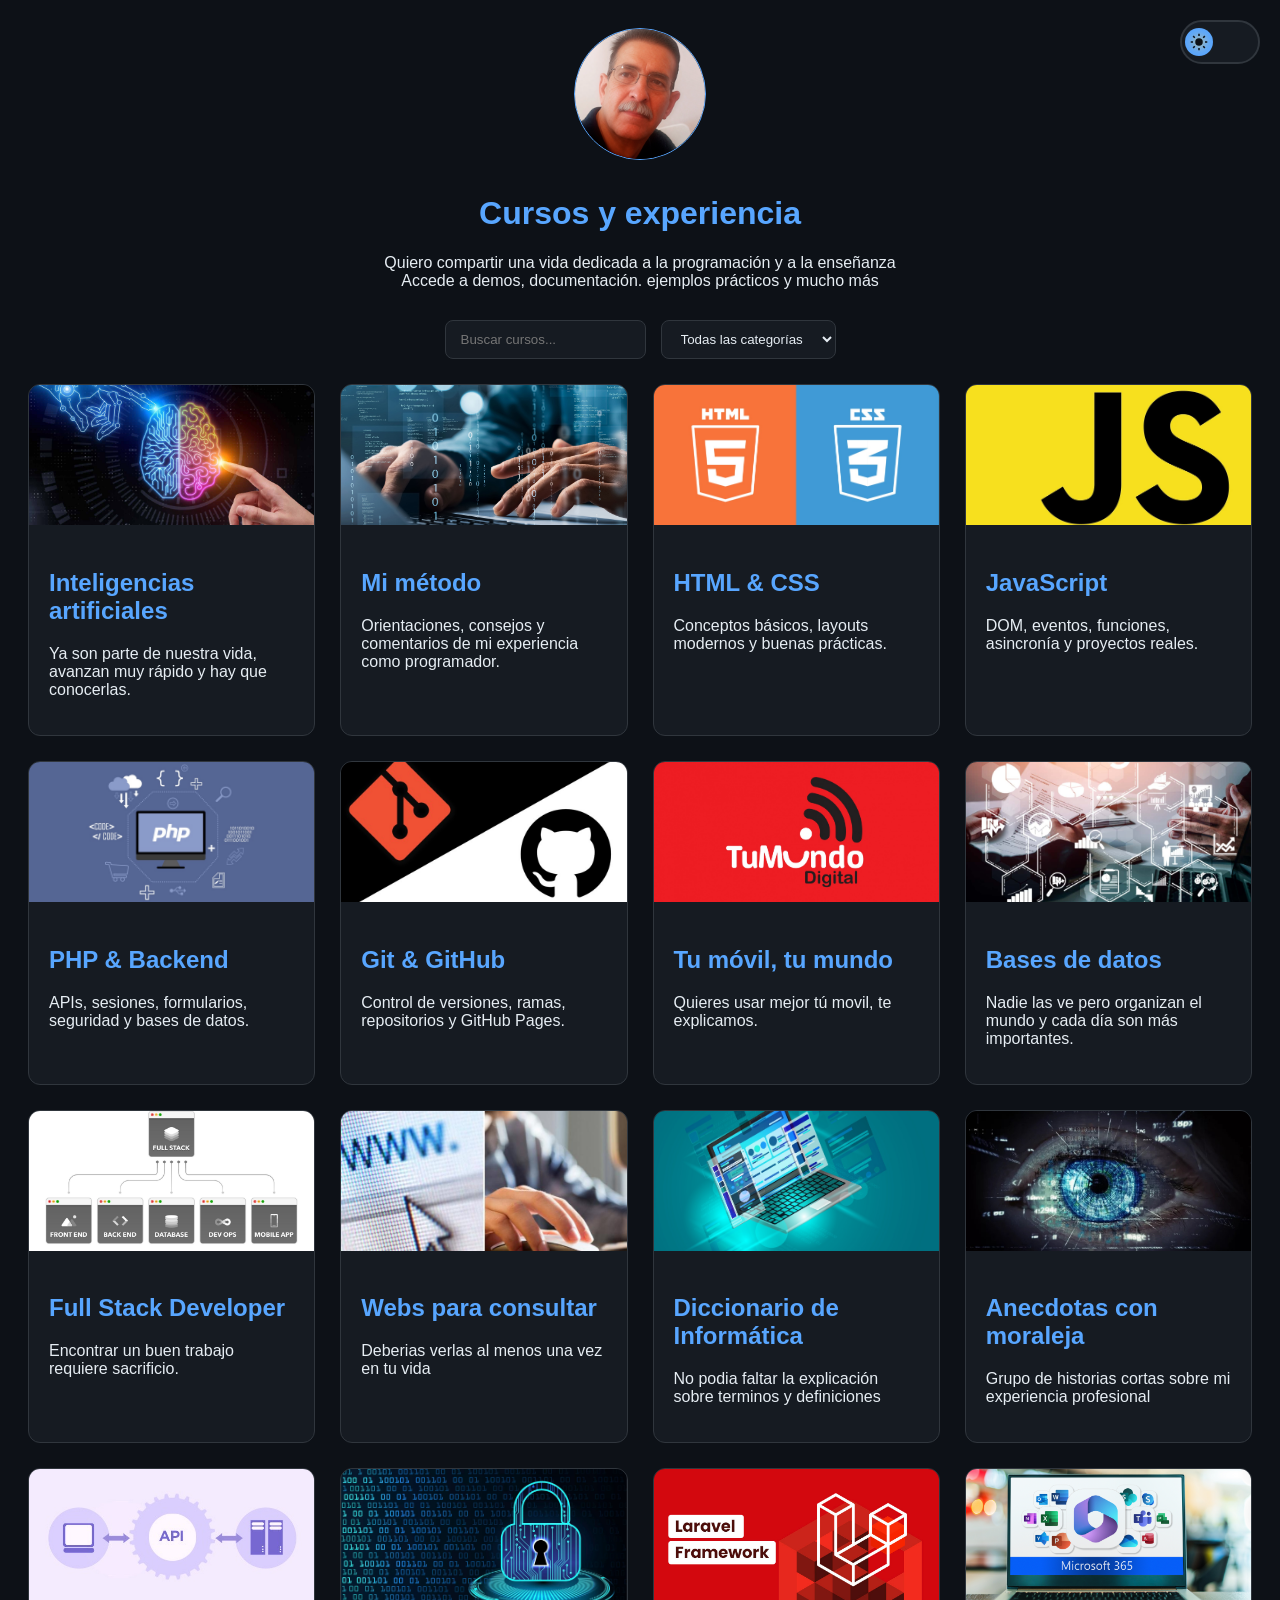
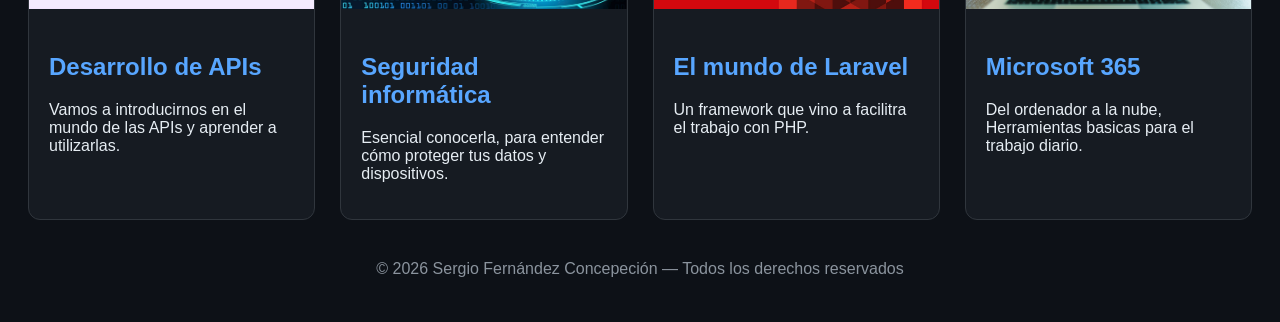
<file: index.html>
<!DOCTYPE html>
<html lang="es">
<head>
    <meta charset="UTF-8">
    <meta name="viewport" content="width=device-width, initial-scale=1.0">
    <title>Mis Cursos</title>
    <link rel="icon" type="image/svg" href="img/favicon.svg">
    <link rel="stylesheet" href="styles.css">
</head>
<body class="dark">

<header class="header">
    <img src="img/sergio.png" alt="Foto de Sergio" class="profile-photo">
    <h1>Cursos y experiencia</h1>
    <p>Quiero compartir una vida dedicada a la programación y a la enseñanza<br>
     Accede a demos, documentación. ejemplos prácticos y mucho más</p>

    <label class="theme-switch">
    <input type="checkbox" id="themeToggle">
    <span class="switch-track">
        <span class="switch-thumb">
            <!-- Icono sol -->
            <svg class="icon-sun" viewBox="0 0 24 24">
                <circle cx="12" cy="12" r="5" fill="currentColor"/>
                <g stroke="currentColor" stroke-width="2">
                    <line x1="12" y1="1" x2="12" y2="4"/>
                    <line x1="12" y1="20" x2="12" y2="23"/>
                    <line x1="1" y1="12" x2="4" y2="12"/>
                    <line x1="20" y1="12" x2="23" y2="12"/>
                    <line x1="4.2" y1="4.2" x2="6.4" y2="6.4"/>
                    <line x1="17.6" y1="17.6" x2="19.8" y2="19.8"/>
                    <line x1="4.2" y1="19.8" x2="6.4" y2="17.6"/>
                    <line x1="17.6" y1="6.4" x2="19.8" y2="4.2"/>
                </g>
            </svg>

            <!-- Icono luna -->
            <svg class="icon-moon" viewBox="0 0 24 24">
                <path fill="currentColor"
                    d="M21 12.79A9 9 0 0111.21 3 7 7 0 1019 14.79 9 9 0 0121 12.79z"/>
            </svg>
        </span>
    </span>
</label>

</header>

<!-- Buscador + Categorías -->
<section class="controls">
    <input type="text" id="searchInput" placeholder="Buscar cursos...">

    <select id="categoryFilter">
        <option value="all">Todas las categorías</option>
        <option value="ia">Inteligencia Artificial</option>
        <option value="cursos">Cursos</option>
        <option value="frontend">Frontend</option>
        <option value="backend">Backend</option>
        <option value="tools">Herramientas</option>
        <option value="general">General</option>
    </select>
</section>

<main class="courses-container">

    <!-- IA -->
    <a href="files/ia.html" class="course-card" data-category="ia">
        <img src="img/ia.jpg" class="card-img">
        <div class="card-content">
            <h2>Inteligencias artificiales</h2>
            <p>Ya son parte de nuestra vida, avanzan muy rápido y hay que conocerlas.</p>
            <!--<span class="icon-svg">🤖</span>-->
        </div>
    </a>

    <!-- Mi experiencia -->
    <a href="#" class="course-card" data-category="general">
        <img src="img/miexperiencia.jpg" class="card-img">
        <div class="card-content">
            <h2>Mi método</h2>
            <p>Orientaciones, consejos y comentarios de mi experiencia como programador.</p>
            <!--<span class="icon-svg">🤖</span>-->
        </div>
    </a>

    <!-- FRONTEND y CURSOS-->
    <a href="#" class="course-card" data-category="frontend cursos">
        <img src="img/html-css.jpg" class="card-img">
        <div class="card-content">
            <h2>HTML & CSS</h2>
            <p>Conceptos básicos, layouts modernos y buenas prácticas.</p>
            <!--<span class="icon-svg">🎨</span>-->
        </div>
    </a>

    <a href="#" class="course-card" data-category="frontend cursos">
        <img src="img/javascript.jpg" class="card-img">
        <div class="card-content">
            <h2>JavaScript</h2>
            <p>DOM, eventos, funciones, asincronía y proyectos reales.</p>
            <!--<span class="icon-svg">⚡</span>-->
        </div>
    </a>

    <!-- BACKEND y CURSOS-->
    <a href="#" class="course-card" data-category="backend cursos">
        <img src="img/php.jpg" class="card-img">
        <div class="card-content">
            <h2>PHP & Backend</h2>
            <p>APIs, sesiones, formularios, seguridad y bases de datos.</p>
            <!--<span class="icon-svg">🖥️</span>-->
        </div>
    </a>

    <!-- Tools y cursos -->
    <a href="#" class="course-card" data-category="tools cursos">
        <img src="img/git-github.jpg" class="card-img">
        <div class="card-content">
            <h2>Git & GitHub</h2>
            <p>Control de versiones, ramas, repositorios y GitHub Pages.</p>
            <!--<span class="icon-svg">🔧</span>-->
        </div>
    </a>

    <!-- Tu movil, Tu mundo -->
    <a href="files/tumoviltumundo.html" class="course-card" data-category="general cursos">
        <img src="img/tumovil-tumundo.jpg" class="card-img">
        <div class="card-content">
            <h2>Tu móvil, tu mundo</h2>
            <p>Quieres usar mejor tú movil, te explicamos.</p>
            <!--<span class="icon-svg">📱</span>-->
        </div>
    </a>

    <!-- Bases de datos -->
    <a href="#" class="course-card" data-category="backend cursos">
        <img src="img/basesdedatos.jpg" class="card-img">
        <div class="card-content">
            <h2>Bases de datos</h2>
            <p>Nadie las ve pero organizan el mundo y cada día son más importantes.</p>
            <!--<span class="icon-svg">🗄️</span>-->
        </div>
    </a>

    <!-- Full Stack Developer -->
    <a href="#" class="course-card" data-category="general">
        <img src="img/fullstack.jpg" class="card-img">
        <div class="card-content">
            <h2>Full Stack Developer</h2>
            <p>Encontrar un buen trabajo requiere sacrificio.</p>
            <!--<span class="icon-svg">💼</span>-->
        </div>
    </a>

    <!-- Webs para consultar -->
    <a href="#" class="course-card" data-category="general">
        <img src="img/webs.jpg" class="card-img">
        <div class="card-content">
            <h2>Webs para consultar</h2>
            <p>Deberias verlas al menos una vez en tu vida</p>
            <!--<span class="icon-svg">💼</span>-->
        </div>
    </a>

    <!-- Diccionario -->
    <a href="#" class="course-card" data-category="general">
        <img src="img/diccionario.jpg" class="card-img">
        <div class="card-content">
            <h2>Diccionario de Informática</h2>
            <p>No podia faltar la explicación sobre terminos y definiciones</p>
            <!--<span class="icon-svg">💼</span>-->
        </div>
    </a>

    <!-- Cuentos -->
    <a href="#" class="course-card" data-category="general">
        <img src="img/cuentos.jpg" class="card-img">
        <div class="card-content">
            <h2>Anecdotas con moraleja</h2>
            <p>Grupo de historias cortas sobre mi experiencia profesional</p>
            <!--<span class="icon-svg">💼</span>-->
        </div>
    </a>

    <!-- Desarrollo de APIs -->
    <a href="#" class="course-card" data-category="cursos">
        <img src="img/apis.jpg" class="card-img">
        <div class="card-content">
            <h2>Desarrollo de APIs</h2>
            <p>Vamos a introducirnos en el mundo de las APIs y aprender a utilizarlas.</p>
            <!--<span class="icon-svg">💼</span>-->
        </div>
    </a>

    <!-- Seguridad informatica -->
    <a href="#" class="course-card" data-category="general">
        <img src="img/seguridad.jpg" class="card-img">
        <div class="card-content">
            <h2>Seguridad informática</h2>
            <p>Esencial conocerla, para entender cómo proteger tus datos y dispositivos.</p>
        </div>
    </a>

    <!-- El mundo de Laravel -->
    <a href="#" class="course-card" data-category="cursos">
        <img src="img/laravel.jpg" class="card-img">
        <div class="card-content">
            <h2>El mundo de Laravel</h2>
            <p>Un framework que vino a facilitra el trabajo con PHP.</p>
            <!--<span class="icon-svg">💼</span>-->
        </div>
    </a>

    <!-- Microsoft 365 -->
    <a href="#" class="course-card" data-category="general cursos tools">
        <img src="img/microsoft365.jpg" class="card-img">
        <div class="card-content">
            <h2>Microsoft 365</h2>
            <p>Del ordenador a la nube, Herramientas basicas para el trabajo diario.</p>
            <!--<span class="icon-svg">💼</span>-->
        </div>
    </a>

</main>

<footer class="footer">
    <p>© 2026 Sergio Fernández Concepeción — Todos los derechos reservados</p>

    <!--<div class="social">
        <a href="#" class="social-icon">🐦</a>
        <a href="#" class="social-icon">📘</a>
        <a href="#" class="social-icon">📸</a>
        <a href="#" class="social-icon">💼</a>
    </div>-->
</footer>

<script src="script.js"></script>
</body>
</html>
</file>
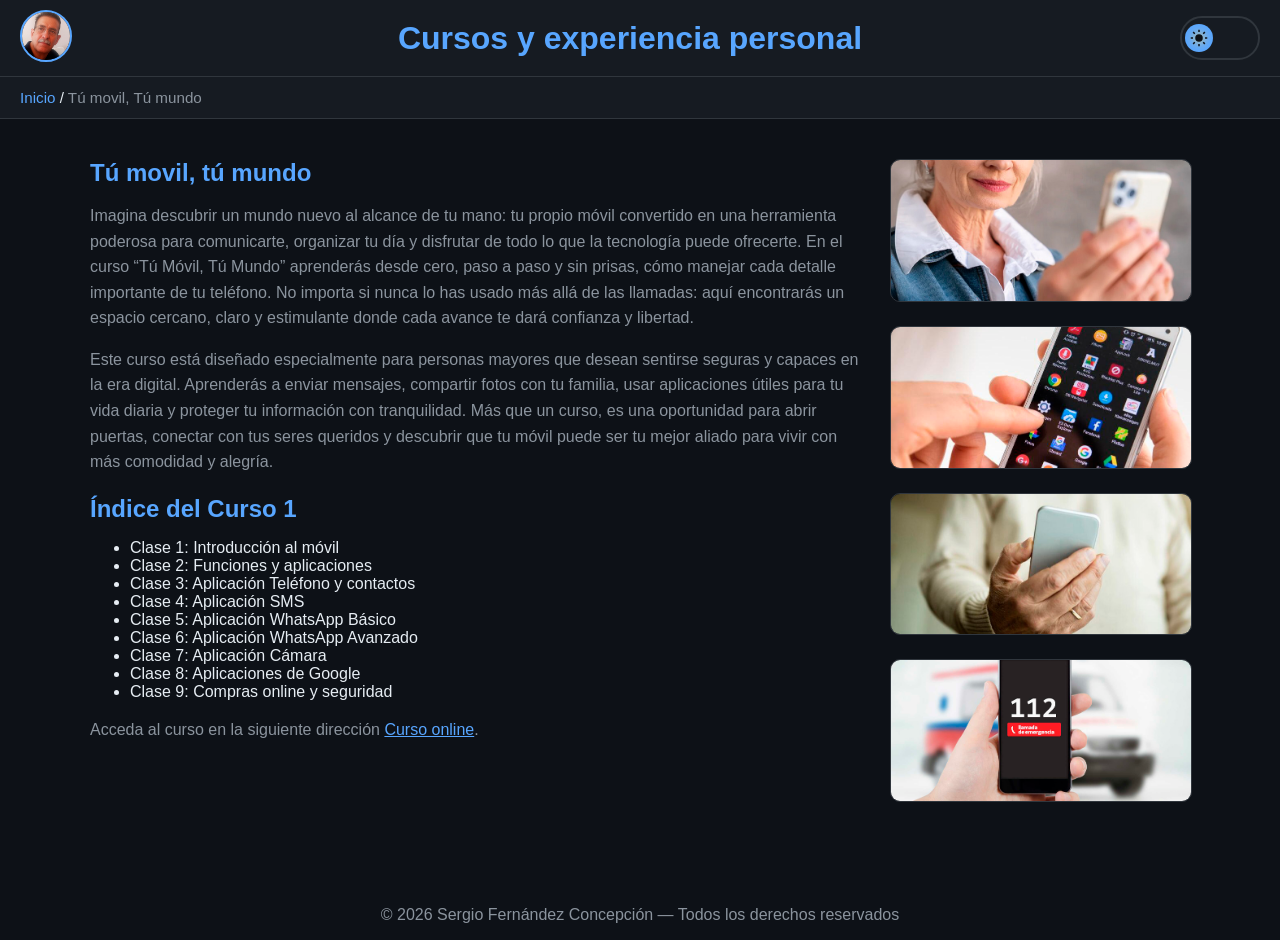
<file: files/tumoviltumundo.html>
<!DOCTYPE html>
<html lang="es">
<head>
    <meta charset="UTF-8">
    <meta name="viewport" content="width=device-width, initial-scale=1.0">
    <title>Tú movil, tú mundo</title>
    <link rel="icon" type="image/svg" href="../img/favicon.svg">
    <link rel="stylesheet" href="styles-interno.css">
</head>
<body class="dark">

<!-- ░░░░░ MENÚ SUPERIOR ░░░░░ -->
<header class="topbar">

    <!-- Foto pequeña -->
    <div class="topbar-left">
        <a href="../index.html">
            <img src="../img/sergio.png" class="mini-photo" alt="Sergio">
        </a>
    </div>

    <!-- Título adaptable -->
    <div class="topbar-center">
        <h1 class="page-title">Cursos y experiencia personal</h1>
    </div>

    <!-- Botón claro/oscuro -->
    <div class="topbar-right">
        <label class="theme-switch">
            <input type="checkbox" id="themeToggle">
            <span class="switch-track">
                <span class="switch-thumb">

                    <!-- Sol -->
                    <svg class="icon-sun" viewBox="0 0 24 24">
                        <circle cx="12" cy="12" r="5" fill="currentColor"/>
                        <g stroke="currentColor" stroke-width="2">
                            <line x1="12" y1="1" x2="12" y2="4"/>
                            <line x1="12" y1="20" x2="12" y2="23"/>
                            <line x1="1" y1="12" x2="4" y2="12"/>
                            <line x1="20" y1="12" x2="23" y2="12"/>
                            <line x1="4.2" y1="4.2" x2="6.4" y2="6.4"/>
                            <line x1="17.6" y1="17.6" x2="19.8" y2="19.8"/>
                            <line x1="4.2" y1="19.8" x2="6.4" y2="17.6"/>
                            <line x1="17.6" y1="6.4" x2="19.8" y2="4.2"/>
                        </g>
                    </svg>

                    <!-- Luna -->
                    <svg class="icon-moon" viewBox="0 0 24 24">
                        <path fill="currentColor"
                            d="M21 12.79A9 9 0 0111.21 3 7 7 0 1019 14.79 9 9 0 0121 12.79z"/>
                    </svg>

                </span>
            </span>
        </label>
    </div>

</header>

<!-- ░░░░░ MIGAS DE PAN ░░░░░ -->
<nav class="breadcrumb">
    <a href="../index.html">Inicio</a> / 
    <span>Tú movil, Tú mundo</span>
</nav>

<!-- ░░░░░ CONTENIDO GENERALIZADO ░░░░░ -->
<main class="content">

    <section class="content-block">
        <div class="text">
            <h2>Tú movil, tú mundo</h2>
            <p>Imagina descubrir un mundo nuevo al alcance de tu mano: tu propio móvil convertido en una herramienta poderosa para comunicarte, organizar tu día y disfrutar de todo lo que la tecnología puede ofrecerte. En el curso “Tú Móvil, Tú Mundo” aprenderás desde cero, paso a paso y sin prisas, cómo manejar cada detalle importante de tu teléfono. No importa si nunca lo has usado más allá de las llamadas: aquí encontrarás un espacio cercano, claro y estimulante donde cada avance te dará confianza y libertad.</p>
            <p>Este curso está diseñado especialmente para personas mayores que desean sentirse seguras y capaces en la era digital. Aprenderás a enviar mensajes, compartir fotos con tu familia, usar aplicaciones útiles para tu vida diaria y proteger tu información con tranquilidad. Más que un curso, es una oportunidad para abrir puertas, conectar con tus seres queridos y descubrir que tu móvil puede ser tu mejor aliado para vivir con más comodidad y alegría.</p>
            
            <h2>Índice del Curso 1</h2>
            <ul>
                <li>Clase 1: Introducción al móvil</li>
                <li>Clase 2: Funciones y aplicaciones</li>
                <li>Clase 3: Aplicación Teléfono y contactos</li>
                <li>Clase 4: Aplicación SMS</li>
                <li>Clase 5: Aplicación WhatsApp Básico</li>
                <li>Clase 6: Aplicación WhatsApp Avanzado</li>
                <li>Clase 7: Aplicación Cámara</li>
                <li>Clase 8: Aplicaciones de Google</li>
                <li>Clase 9: Compras online y seguridad</li>
            </ul>
            
            <p>Acceda al curso en la siguiente dirección
                <a href="https://cursosdbdsergio.wordpress.com" target="_blank">Curso online</a>.
            </p>
        </div>

        <div class="image">
            <img src="../img/curso1.jpg" alt="Imagen relacionada">
            <img src="../img/curso114.jpg" alt="Imagen relacionada">
            <img src="../img/curso115.jpg" alt="Imagen relacionada">
            <img src="../img/curso116.jpg" alt="Imagen relacionada">
        </div>
    </section>

</main>

<footer class="footer">
    <p>© 2026 Sergio Fernández Concepción — Todos los derechos reservados</p>
</footer>

<script src="script-interno.js"></script>
</body>
</html>
</file>
<file: styles.css>
/* VARIABLES DE COLOR */
body.dark {
    --bg: #0d1117;
    --bg-card: #161b22;
    --text: #e6edf3;
    --text-soft: #8b949e;
    --primary: #58a6ff;
    --border: #30363d;
}

body.light {
    --bg: #e9f1ff;
    --bg-card: #ffffff;
    --text: #1a1a1a;
    --text-soft: #444;
    --primary: #1a73e8;
    --border: #c7d7f5;
}

body {
    background: var(--bg);
    color: var(--text);
    transition: background 0.3s, color 0.3s;
    padding: 20px;
    font-family: "Segoe UI", Roboto, sans-serif;
}

/* FOTO */
.profile-photo {
    width: 130px;
    height: 130px;
    border-radius: 50%;
    border: 1px solid var(--primary);
    object-fit: cover;
    margin-bottom: 10px;
}

/* HEADER */
.header {
    text-align: center;
    margin-bottom: 30px;
}

.header h1 {
    color: var(--primary);
}

/* TOGGLE MODO OSCURO/CLARO */
/*.theme-switch {
    position: absolute;
    top: 20px;
    right: 20px;
}

.theme-switch input {
    display: none;
}

.slider {
    width: 60px;
    height: 28px;
    background: var(--bg-card);
    border: 2px solid var(--border);
    border-radius: 20px;
    position: relative;
    cursor: pointer;
}

.slider::before {
    content: "";
    width: 24px;
    height: 24px;
    background: var(--primary);
    border-radius: 50%;
    position: absolute;
    top: 1px;
    left: 1px;
    transition: 0.3s;
}

input:checked + .slider::before {
    transform: translateX(32px);
}

.icon-sun,
.icon-moon {
    position: absolute;
    top: 3px;
    font-size: 18px;
}

.icon-sun { left: 6px; }
.icon-moon { right: 6px; }
*/

/* CONTROLS */
.controls {
    display: flex;
    justify-content: center;
    gap: 15px;
    margin-bottom: 25px;
}

.controls input,
.controls select {
    padding: 10px 15px;
    background: var(--bg-card);
    border: 1px solid var(--border);
    color: var(--text);
    border-radius: 8px;
}

/* TARJETAS */
.courses-container {
    display: grid;
    grid-template-columns: repeat(auto-fit, minmax(260px, 1fr));
    gap: 25px;
}

.course-card {
    background: var(--bg-card);
    border: 1px solid var(--border);
    border-radius: 12px;
    overflow: hidden;
    text-decoration: none;
    color: var(--text);
    transition: 0.25s ease;
}

.course-card:hover {
    transform: translateY(-6px);
    border-color: var(--primary);
    box-shadow: 0 6px 18px rgba(0,0,0,0.3);
}

.card-img {
    width: 100%;
    height: 140px;
    object-fit: cover;
}

.card-content {
    padding: 20px;
    position: relative;
}

.card-content h2 {
    color: var(--primary);
}

.icon-svg {
    position: absolute;
    right: 20px;
    bottom: 20px;
    font-size: 1.6rem;
}

/* FOOTER */
.footer {
    text-align: center;
    margin-top: 40px;
    color: var(--text-soft);
}

.social {
    margin-top: 10px;
}

.social-icon {
    margin: 0 8px;
    font-size: 1.4rem;
    color: var(--primary);
    text-decoration: none;
}

/* CONTENEDOR Boton claro/oscuro*/
.theme-switch {
    position: absolute;
    top: 20px;
    right: 20px;
    cursor: pointer;
}

.theme-switch input {
    display: none;
}

/* PISTA DEL SWITCH */
.switch-track {
    width: 70px;
    height: 34px;
    background: var(--bg-card);
    border: 2px solid var(--border);
    border-radius: 30px;
    display: flex;
    align-items: center;
    padding: 3px;
    transition: background 0.3s, border-color 0.3s;
    position: relative;
}

/* CÍRCULO DESLIZANTE */
.switch-thumb {
    width: 28px;
    height: 28px;
    background: var(--primary);
    border-radius: 50%;
    display: flex;
    align-items: center;
    justify-content: center;
    color: var(--bg);
    transition: transform 0.35s ease, background 0.3s;
    position: relative;
}

/* ICONOS */
.icon-sun,
.icon-moon {
    width: 18px;
    height: 18px;
    position: absolute;
    opacity: 0;
    transition: opacity 0.3s ease;
}

/* Sol visible en modo oscuro */
body.dark .icon-sun {
    opacity: 1;
}

/* Luna visible en modo claro */
body.light .icon-moon {
    opacity: 1;
}

/* Movimiento del deslizador */
input:checked + .switch-track .switch-thumb {
    transform: translateX(36px);
}

/* EFECTOS ESPECIALES */
body.dark .icon-sun {
    filter: drop-shadow(0 0 4px #ffd35a);
}

body.light .icon-moon {
    filter: drop-shadow(0 0 4px #7ab7ff);
}
</file>
<file: files/styles-interno.css>
/* VARIABLES DE COLOR (hereda tu sistema actual) */
body.dark {
    --bg: #0d1117;
    --bg-card: #161b22;
    --text: #e6edf3;
    --text-soft: #8b949e;
    --primary: #58a6ff;
    --border: #30363d;
}

body.light {
    --bg: #e9f1ff;
    --bg-card: #ffffff;
    --text: #1a1a1a;
    --text-soft: #444;
    --primary: #1a73e8;
    --border: #c7d7f5;
}

body {
    background: var(--bg);
    color: var(--text);
    font-family: "Segoe UI", Roboto, sans-serif;
    margin: 0;
    padding: 0;
    transition: background 0.3s, color 0.3s;
}

/* ░░░░░ MENÚ SUPERIOR ░░░░░ */
.topbar {
    display: grid;
    grid-template-columns: 60px 1fr 80px;
    align-items: center;
    padding: 10px 20px;
    background: var(--bg-card);
    border-bottom: 1px solid var(--border);
    position: sticky;
    top: 0;
    z-index: 100;
}

/* Foto pequeña */
.mini-photo {
    width: 48px;
    height: 48px;
    border-radius: 50%;
    border: 2px solid var(--primary);
    object-fit: cover;
}

/* Título centrado */
.page-title {
    text-align: center;
    font-size: clamp(1.2rem, 4vw, 2rem);
    color: var(--primary);
    margin: 0;
}

/* ░░░░░ BOTÓN CLARO/OSCURO ░░░░░ */
.theme-switch {
    display: flex;
    justify-content: flex-end;
    cursor: pointer;
}

.theme-switch input {
    display: none;
}

.switch-track {
    width: 70px;
    height: 34px;
    background: var(--bg-card);
    border: 2px solid var(--border);
    border-radius: 30px;
    display: flex;
    align-items: center;
    padding: 3px;
    position: relative;
    transition: background 0.3s, border-color 0.3s;
}

.switch-thumb {
    width: 28px;
    height: 28px;
    background: var(--primary);
    border-radius: 50%;
    display: flex;
    align-items: center;
    justify-content: center;
    color: var(--bg);
    transition: transform 0.35s ease;
    position: relative;
}

.icon-sun,
.icon-moon {
    width: 18px;
    height: 18px;
    position: absolute;
    opacity: 0;
    transition: opacity 0.3s ease;
}

body.dark .icon-sun { opacity: 1; filter: drop-shadow(0 0 4px #ffd35a); }
body.light .icon-moon { opacity: 1; filter: drop-shadow(0 0 4px #7ab7ff); }

input:checked + .switch-track .switch-thumb {
    transform: translateX(36px);
}

/* ░░░░░ MIGAS DE PAN ░░░░░ */
.breadcrumb {
    padding: 12px 20px;
    background: var(--bg-card);
    border-bottom: 1px solid var(--border);
    font-size: 0.95rem;
}

.breadcrumb a {
    color: var(--primary);
    text-decoration: none;
}

.breadcrumb span {
    color: var(--text-soft);
}

/* ░░░░░ CONTENIDO ░░░░░ */
.content {
    max-width: 1100px;
    margin: auto;
    padding: 20px;
}

.content-block {
    display: grid;
    grid-template-columns: 1fr 300px;
    gap: 20px;
    margin-bottom: 40px;
    align-items: start;
}

.content-block .text h2 {
    color: var(--primary);
    margin-bottom: 10px;
}

.content-block .text p {
    color: var(--text-soft);
    line-height: 1.6;
}

.content-block .text a {
    color: var(--primary);
    text-decoration: underline;
}

.content-block .image img {
    width: 100%;
    border-radius: 10px;
    border: 1px solid var(--border);

    margin-top: 20px;
}

/* RESPONSIVE */
@media (max-width: 800px) {
    .content-block {
        grid-template-columns: 1fr;
    }
}

@media (max-width: 600px) {
    .topbar {
        grid-template-columns: 50px 1fr 60px;
    }
}

/* FOOTER */
.footer {
    text-align: center;
    margin-top: 40px;
    color: var(--text-soft);
}
</file>
